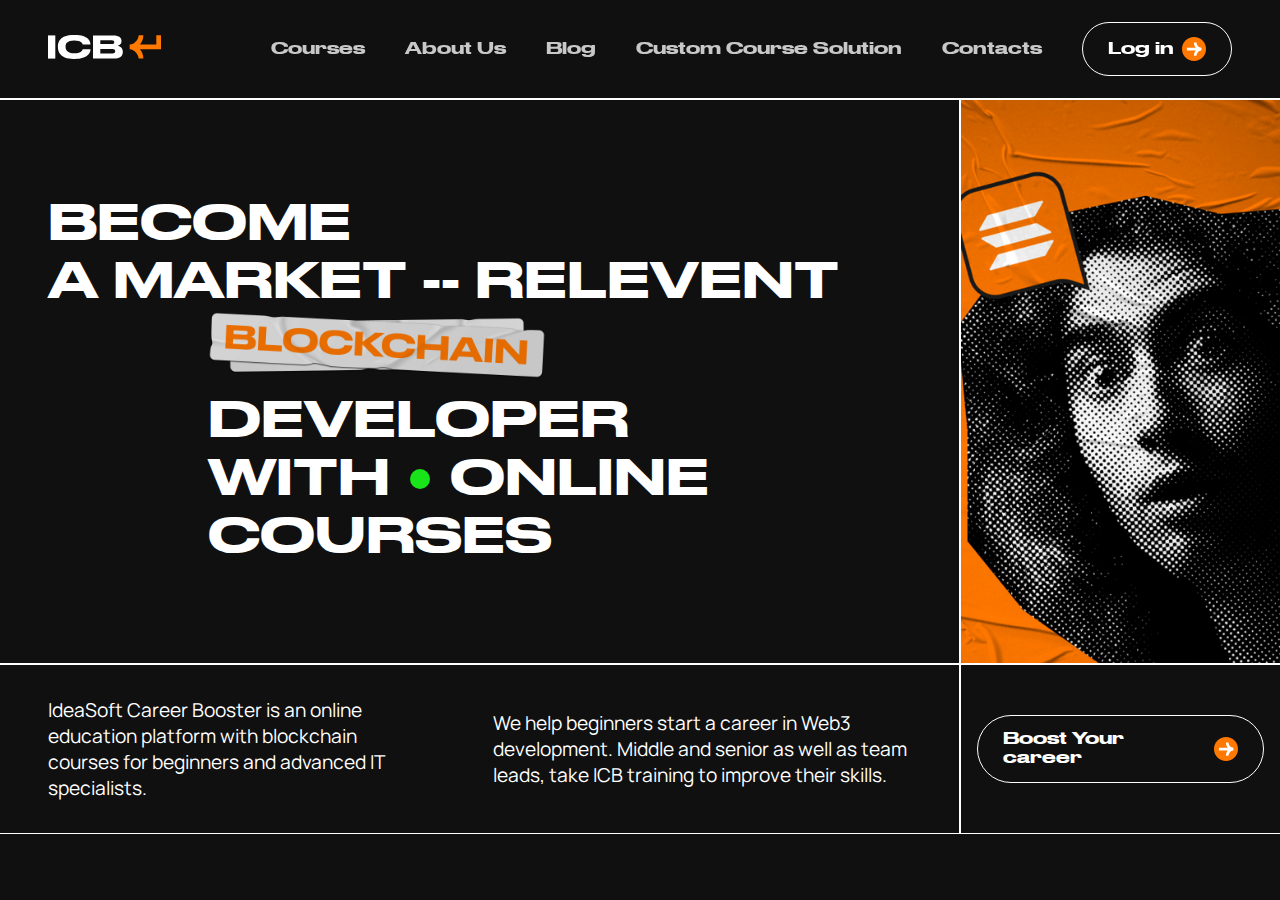
<file: 05-Project/careerbooster.io/index.html>
<!DOCTYPE html>
<html lang="en">
  <head>
    <meta charset="UTF-8" />
    <meta name="viewport" content="width=device-width, initial-scale=1.0" />
    <title>Careerbooster.io</title>
    <link rel="stylesheet" href="style.css" />
  </head>

  <body>
    <nav class="nav d-flex">
      <div class="logo">
        <img src="./assests/images/logo.svg" alt="logo" />
      </div>
      <div class="nav-links d-flex">
        <ul class="d-flex">
          <li>Courses</li>
          <li>About Us</li>
          <li>Blog</li>
          <li>Custom Course Solution</li>
          <li>Contacts</li>
          <li class="login">
            Log in <img src="./assests/images/login.svg" alt="" />
          </li>
        </ul>
      </div>
    </nav>

    <section class="section1 d-flex">
      <div class="sec1-left">
        <div>
          <p>
            BECOME <br />
            A MARKET -- RELEVENT
          </p>
          <div class="sec1-inner">
            <img src="./assests/images/blockchain.png" alt="" width="45%" />
            DEVELOPER<br />
            WITH <span></span> ONLINE COURSES
          </div>
        </div>
      </div>
      <div class="sec1-right">
        <img
          width="100%"
          height="100%"
          src="./assests/images/sec1-rgt.png"
          alt=""
          class="sec1-rgt-img"
        />
      </div>
    </section>

    <section class="section2 d-flex">
      <div class="sec2-left">
        <div>
          IdeaSoft Career Booster is an online education platform with
          blockchain courses for beginners and advanced IT specialists.
        </div>
        <div>
          We help beginners start a career in Web3 development. Middle and
          senior as well as team leads, take ICB training to improve their
          skills.
        </div>
      </div>
      <div class="sec2-right">
        <div class="login">
            Boost Your career <img src="./assests/images/login.svg" alt="" />
          </div>
      </div>
    </section>
  </body>
</html>
</file>
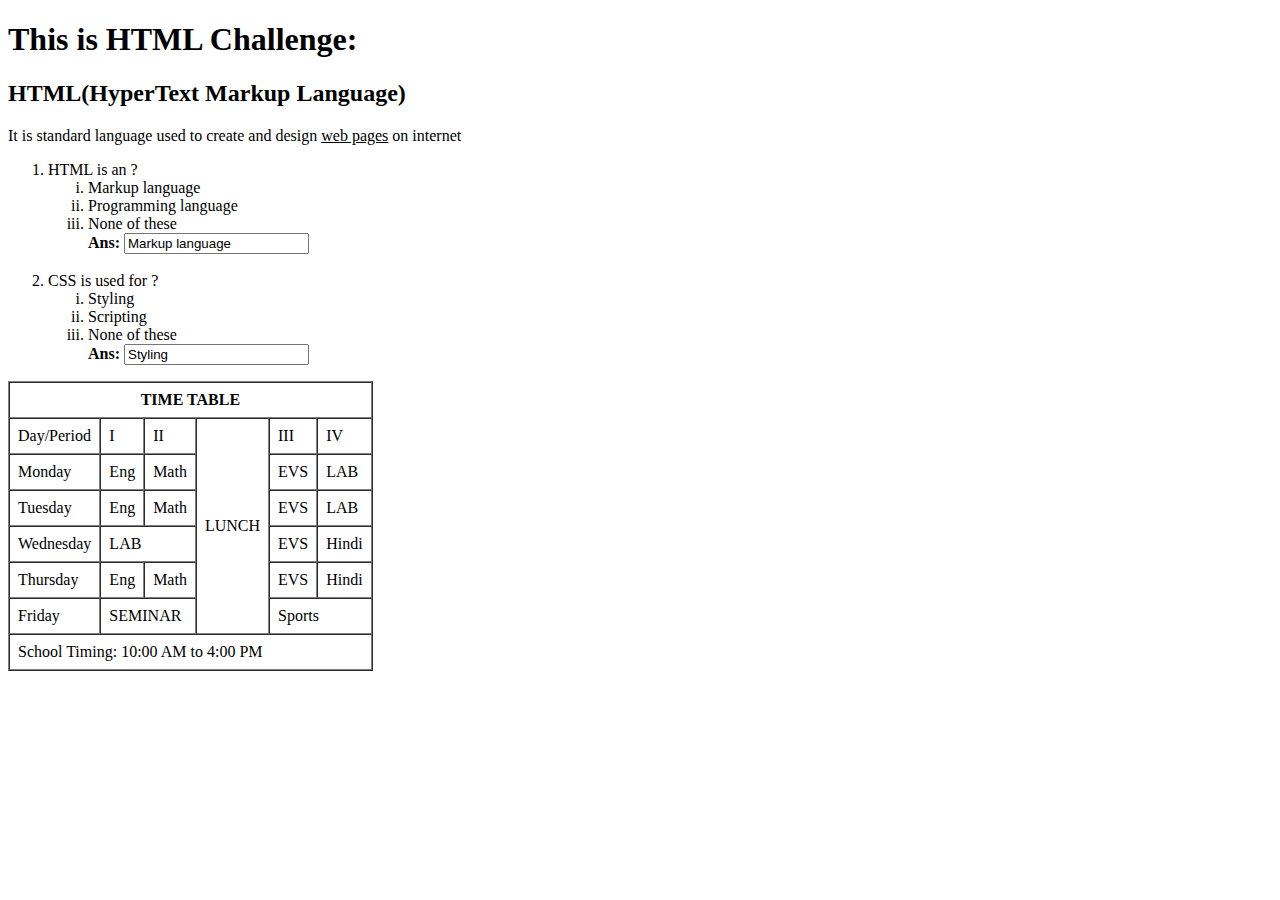
<file: 03-Challenges/HTML Challenge-18-10-2024/index1.html>
<!DOCTYPE html>
<html lang="en">

<head>
  <meta charset="UTF-8" />
  <meta name="viewport" content="width=device-width, initial-scale=1.0" />
  <title>HTML Challenge</title>
</head>

<body>
  <main>
    <h1>This is HTML Challenge:</h1>

    <h2><strong>HTML</strong>(HyperText Markup Language)</h2>
    <p>
      It is standard language used to create and design <u>web pages</u> on
      internet
    </p>

    <ol>
      <li>
        HTML is an ?
        <ol type="i">
          <li>Markup language</li>
          <li>Programming language</li>
          <li>None of these</li>
          <label><strong> Ans: </strong><input type="text" value="Markup language" /></label>
        </ol>
      </li>

      <br />

      <li>
        CSS is used for ?
        <ol type="i">
          <li>Styling</li>
          <li>Scripting</li>
          <li>None of these</li>
          <label><strong> Ans: </strong><input type="text" value="Styling" /></label>
        </ol>
      </li>
    </ol>

    <div>
      <table border="1" cellspacing="0" cellpadding="8">
        <thead>
          <tr>
            <th colspan="6">TIME TABLE</th>
          </tr>
        </thead>
        <tbody>
          <tr>
            <td>Day/Period</td>
            <td>I</td>
            <td>II</td>
            <td rowspan="6">LUNCH</td>
            <td>III</td>
            <td>IV</td>
          </tr>
          <tr>
            <td>Monday</td>
            <td>Eng</td>
            <td>Math</td>
            <td>EVS</td>
            <td>LAB</td>
          </tr>
          <tr>
            <td>Tuesday</td>
            <td>Eng</td>
            <td>Math</td>
            <td>EVS</td>
            <td>LAB</td>
          </tr>
          <tr>
            <td>Wednesday</td>
            <td colspan="2">LAB</td>
            <td>EVS</td>
            <td>Hindi</td>
          </tr>
          <tr>
            <td>Thursday</td>
            <td>Eng</td>
            <td>Math</td>
            <td>EVS</td>
            <td>Hindi</td>
          </tr>
          <tr>
            <td>Friday</td>
            <td colspan="2">SEMINAR</td>
            <td colspan="2">Sports</td>
          </tr>
        </tbody>
        <tfoot>
          <tr>
            <td colspan="6">School Timing: 10:00 AM to 4:00 PM</td>
          </tr>
        </tfoot>
      </table>
    </div>
  </main>
</body>

</html>
</file>
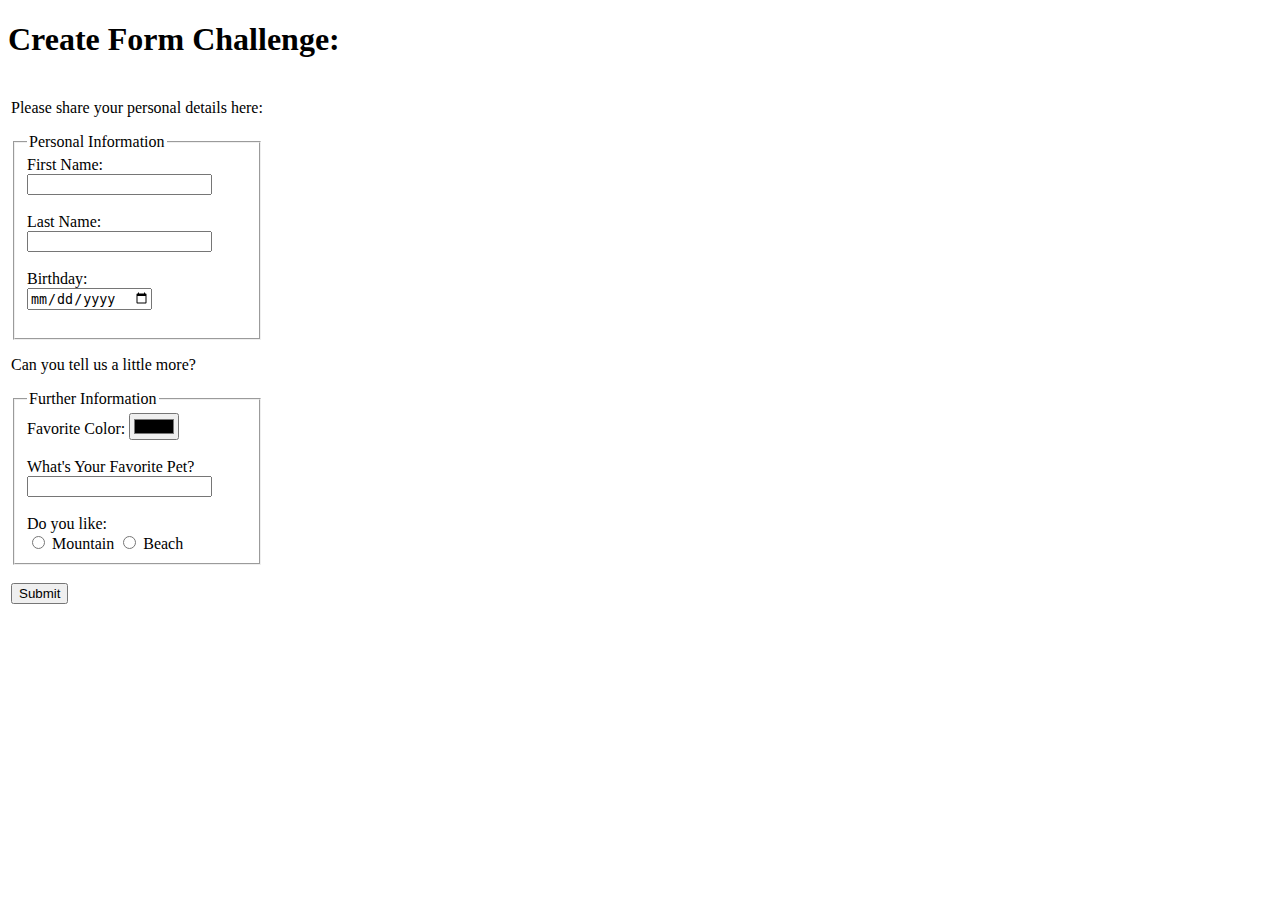
<file: 03-Challenges/HTML Challenge-18-10-2024/index2.html>
<!DOCTYPE html>
<html lang="en">

<head>
    <meta charset="UTF-8" />
    <meta name="viewport" content="width=device-width, initial-scale=1.0" />
    <title>Form Challenge</title>
</head>

<body>
    <main>
        <h1>Create Form Challenge:</h1>

        <form>
            <table>
                <tr>
                    <td>
                        <p>Please share your personal details here:</p>
                        <fieldset>
                            <legend>Personal Information</legend>

                            <label for="fname">First Name:</label><br />
                            <input type="text" id="fname" name="fname" required /><br /><br />

                            <label for="lname">Last Name:</label><br />
                            <input type="text" id="lname" name="lname" required /><br /><br />

                            <label for="birth">Birthday:</label><br />
                            <input type="date" id="birth" name="birth" required /><br /><br />
                        </fieldset>
                        <p>Can you tell us a little more?</p>

                        <fieldset>
                            <legend>Further Information</legend>

                            <label for="color">Favorite Color:</label>
                            <input type="color" id="color" name="color" /><br /><br />

                            <label for="pet">What's Your Favorite Pet?</label><br />
                            <input type="text" id="pet" name="pet" /><br /><br />

                            <label for="like">Do you like:</label><br />
                            <input type="radio" name="like" id="mountain" value="mountain" />
                            <label for="mountain">Mountain</label>

                            <input type="radio" name="like" id="beach" value="beach" />
                            <label for="beach">Beach</label>
                        </fieldset>
                        <br />
                        <button type="submit">Submit</button>
                    </td>
                </tr>
            </table>
        </form>
    </main>
</body>

</html>
</file>
<file: 05-Project/careerbooster.io/style.css>
@font-face {
  font-family: "font1";
  src: url(./assests/fonts/623e05609d5cfc9a8e958df5_Druk\ Wide-Medium-Web.ttf);
}

@font-face{
    font-family: "manrope";
    src: url('./assests//fonts/Manrope-Regular.ttf');
}

*::-webkit-scrollbar{
    display: none;
}

* {
  margin: 0;
  padding: 0;
  box-sizing: border-box;
}
html,
body {
  width: 100%;
  height: 100%;
  background-color: #101010;
  color: white;
  font-family: font1, sans-serif;
}

.d-flex {
  display: flex;
}
.nav {
  justify-content: space-between;
  align-items: center;
  padding: 1.5rem 3rem;
  height: 6.2rem;
  backdrop-filter: blur(15px);
  position: fixed;
  width: 100vw;
  color: rgba(255, 255, 255, 0.774);
  border-bottom: 1px solid white;
}

ul {
  list-style: none;
  display: flex;
  gap: 40px;
  align-items: center;
  justify-content: center;
  font-size: 1rem;
  font-family: font1, sans-serif;
}
.login {
  border: 1px solid white;
  border-radius: 40px;
  padding: 14px 25px;
  color: white;
  display: flex;
  align-items: center;
  justify-content: center;
  gap: 8px;
}

.section1 {
  width: 100%;
  display: relative;
  top: 0;
  padding-top: 6.2rem;
}

.sec1-left {
  width: 75vw;
  border: 1px solid white;
  border-left: none;
  font-size: 3rem;
  padding: 6rem 0 6rem 3rem;
  display: flex;
  align-items: center;
  justify-content: start;
}
.sec1-inner {
  padding-left: 10rem;
}

.sec1-inner span {
  display: inline-block;
  margin: 0px 5px 6px 5px;
  width: 20px;
  height: 20px;
  background-color: rgb(25, 228, 25);
  border-radius: 50%;
}
.sec1-right {
  width: 25vw;
  border: 1px solid white;
  border-right: none;
}
.sec1-rgt-img {
  object-fit: cover;
}

.section2 {
  width: 100%;
  font-family: manrope , sans-serif ;
}

.sec2-left {
    display: inline-block;
    width: 75vw;
    border: 1px solid white;
    border-left: none;
    font-size: 1.2rem;
    padding: 2rem 3rem;
    display: flex;
    align-items: center;
    justify-content: start;
    gap:4rem
  }

  .sec2-right {
    width: 25vw;
    border: 1px solid white;
    border-right: none;
    padding: 2rem 1rem;
    display: flex;
    align-items: center;
    justify-content: center;
    font-family: font1 , sans-serif;
  }



  @media screen and (max-width: 768px) {
   .nav-links{
    display: none;
   }
    .section2, .section1{
        flex-direction: column-reverse;
    }
    .sec1-left{
        font-size: 1.8rem;
        padding-left: 1rem;
    }.sec1-inner{
        padding-left: 0px;
    }
    .sec1-inner img{
        width: 80%;
    }
    .sec1-rgt-img{
        display: none;
    }
    .sec1-left, .sec1-right , .sec2-left , .sec2-right{
        width: 100%;
    }
    .sec1-right , .sec2-right {
        /* width: 0vw; */
        border: none;
    }
    .sec2-left{
        flex-direction: column;
        padding-left: 1rem;
    }
    .sec2-right{
        padding-left: 1rem;
        /* align-items: start; */
        justify-content: start;
    }
  }
</file>
